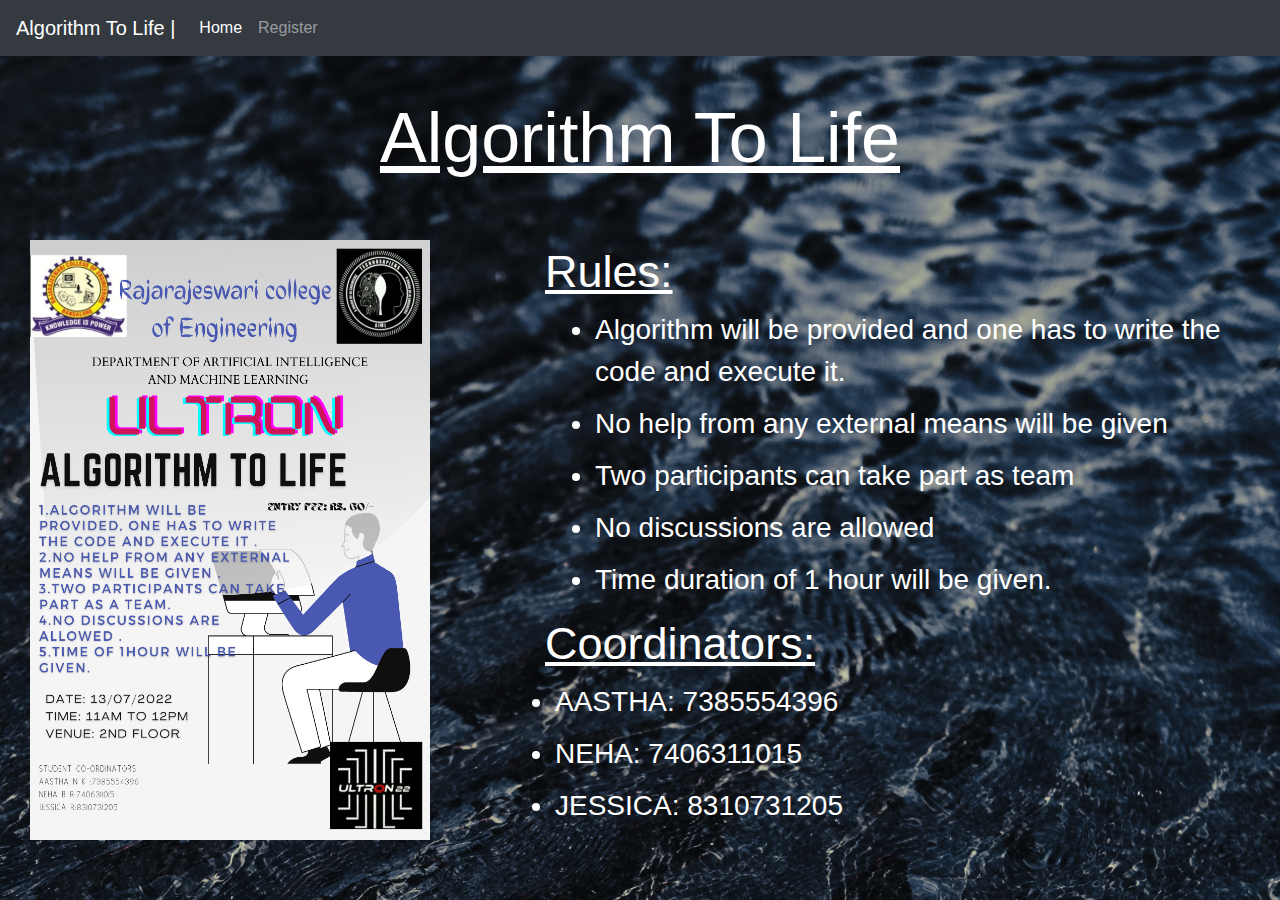
<file: algorithm.html>
<!DOCTYPE html>
<html lang="en">
<head>
    <meta charset="UTF-8">
    <meta http-equiv="X-UA-Compatible" content="IE=edge">
    <meta name="viewport" content="width=device-width, initial-scale=1.0">
    <link rel="stylesheet" href="https://cdnjs.cloudflare.com/ajax/libs/font-awesome/5.15.3/css/all.min.css"/>
    <link rel="preconnect" href="https://fonts.googleapis.com">
    <link rel="preconnect" href="https://fonts.gstatic.com" crossorigin>
    <link href="https://fonts.googleapis.com/css2?family=Dancing+Script&family=Josefin+Sans&display=swap" rel="stylesheet">
    <link rel="stylesheet" href="submain.css">
    <link rel="stylesheet" href="https://cdn.jsdelivr.net/npm/bootstrap@4.4.1/dist/css/bootstrap.min.css" integrity="sha384-Vkoo8x4CGsO3+Hhxv8T/Q5PaXtkKtu6ug5TOeNV6gBiFeWPGFN9MuhOf23Q9Ifjh" crossorigin="anonymous">
    <title>Algorithm To Life</title>
</head>
<body style="background-image: url(back1.jpg);background-repeat: no-repeat;background-size: cover;">
    <nav class="navbar navbar-expand-lg navbar-dark bg-dark">
        <a class="navbar-brand" href="#">Algorithm To Life  |</a>
        <button class="navbar-toggler" type="button" data-toggle="collapse" data-target="#navbarTogglerDemo02" aria-controls="navbarTogglerDemo02" aria-expanded="false" aria-label="Toggle navigation">
          <span class="navbar-toggler-icon"></span>
        </button>
      
        <div class="collapse navbar-collapse" id="navbarTogglerDemo02">
          <ul class="navbar-nav mr-auto mt-2 mt-lg-0">
            <li class="nav-item active">
              <a class="nav-link" href="index.html">Home<span class="sr-only">(current)</span></a>
            </li>
            <li class="nav-item">
              <a class="nav-link" href="https://docs.google.com/forms/d/e/1FAIpQLSdKzkeftHwOSlcl-1D-Sis1PppkHGjUlT877cTxeSB5lJUQvg/viewform?usp=pp_url" target="_blank">Register</a>
            </li>
          </ul>
        </div>
    </nav>
  <main>
    <h1 class="title">Algorithm To Life</h1>

      <img src="ALGORITHM TO LIFE.png" alt="event poster">
    
    <div class="data">
      <h3>Rules:</h3>
      <ul>
        <li>Algorithm will be provided and one has to write the code and execute it.</li>
        <li>No help from any external means will be given</li>
        <li>Two participants can take part as team</li>
        <li>No discussions are allowed</li>
        <li>Time duration of 1 hour will be given.</li>
      </ul>
      <div class="coordinators">
        <h3>Coordinators:</h3>
        <li>AASTHA: 7385554396</li>
        <li>NEHA: 7406311015</li>
        <li>JESSICA: 8310731205</li>
      </div>
    </div>
  </main>
    <script src="https://code.jquery.com/jquery-3.4.1.slim.min.js" integrity="sha384-J6qa4849blE2+poT4WnyKhv5vZF5SrPo0iEjwBvKU7imGFAV0wwj1yYfoRSJoZ+n" crossorigin="anonymous"></script>
    <script src="https://cdn.jsdelivr.net/npm/popper.js@1.16.0/dist/umd/popper.min.js" integrity="sha384-Q6E9RHvbIyZFJoft+2mJbHaEWldlvI9IOYy5n3zV9zzTtmI3UksdQRVvoxMfooAo" crossorigin="anonymous"></script>
    <script src="https://cdn.jsdelivr.net/npm/bootstrap@4.4.1/dist/js/bootstrap.min.js" integrity="sha384-wfSDF2E50Y2D1uUdj0O3uMBJnjuUD4Ih7YwaYd1iqfktj0Uod8GCExl3Og8ifwB6" crossorigin="anonymous"></script>
</body>
</html>
</file>
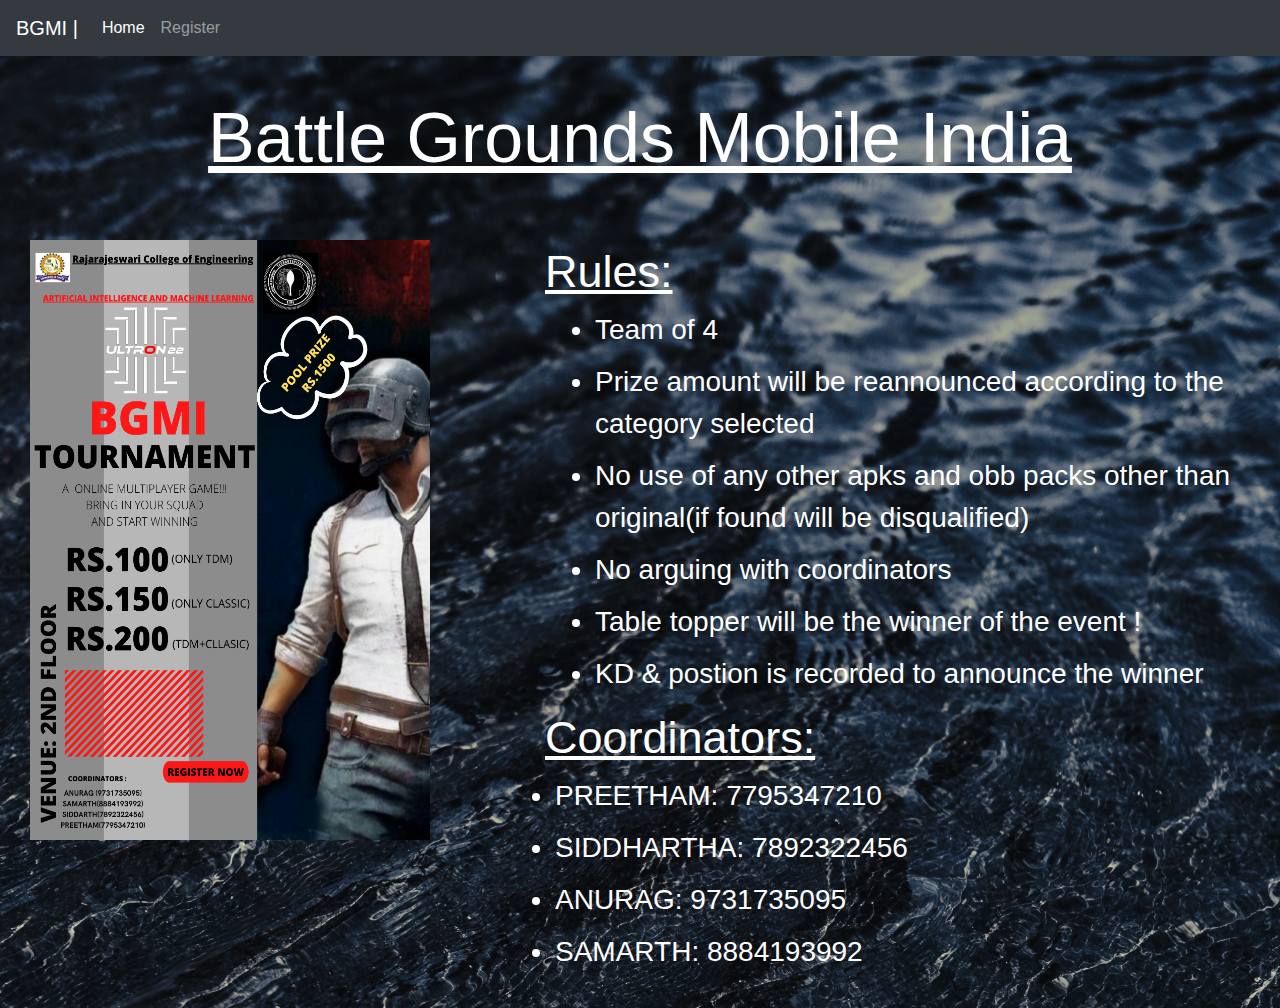
<file: bgmi.html>
<!DOCTYPE html>
<html lang="en">
<head>
    <meta charset="UTF-8">
    <meta http-equiv="X-UA-Compatible" content="IE=edge">
    <meta name="viewport" content="width=device-width, initial-scale=1.0">
    <link rel="stylesheet" href="https://cdnjs.cloudflare.com/ajax/libs/font-awesome/5.15.3/css/all.min.css"/>
    <link rel="preconnect" href="https://fonts.googleapis.com">
    <link rel="preconnect" href="https://fonts.gstatic.com" crossorigin>
    <link href="https://fonts.googleapis.com/css2?family=Dancing+Script&family=Josefin+Sans&display=swap" rel="stylesheet">
    <link rel="stylesheet" href="submain.css">
    <link rel="stylesheet" href="https://cdn.jsdelivr.net/npm/bootstrap@4.4.1/dist/css/bootstrap.min.css" integrity="sha384-Vkoo8x4CGsO3+Hhxv8T/Q5PaXtkKtu6ug5TOeNV6gBiFeWPGFN9MuhOf23Q9Ifjh" crossorigin="anonymous">
    <title>BGMI</title>
</head>
<body style="background-image: url(back1.jpg);background-repeat: no-repeat;background-size: cover;">
    <nav class="navbar navbar-expand-lg navbar-dark bg-dark">
        <a class="navbar-brand" href="#">BGMI  |</a>
        <button class="navbar-toggler" type="button" data-toggle="collapse" data-target="#navbarTogglerDemo02" aria-controls="navbarTogglerDemo02" aria-expanded="false" aria-label="Toggle navigation">
          <span class="navbar-toggler-icon"></span>
        </button>
      
        <div class="collapse navbar-collapse" id="navbarTogglerDemo02">
          <ul class="navbar-nav mr-auto mt-2 mt-lg-0">
            <li class="nav-item active">
              <a class="nav-link" href="index.html">Home<span class="sr-only">(current)</span></a>
            </li>
            <li class="nav-item">
              <a class="nav-link" href="https://docs.google.com/forms/d/e/1FAIpQLSdKzkeftHwOSlcl-1D-Sis1PppkHGjUlT877cTxeSB5lJUQvg/viewform?usp=pp_url" target="_blank">Register</a>
            </li>
          </ul>
        </div>
    </nav>
  <main>
    <h1 class="title">Battle Grounds Mobile India</h1>

      <img src="BGMI.png" alt="event poster">
    
    <div class="data">
      <h3>Rules:</h3>
      <ul>
        <li>Team of 4 </li>
        <li>Prize amount will be reannounced according to the category selected</li>
        <li>No use of any other apks and obb packs other than original(if found will be disqualified)</li>
        <li>No arguing with coordinators</li>
        <li>Table topper will be the winner of the event !</li>
        <li>KD & postion is recorded to announce the winner</li>
      </ul>
      <div class="coordinators">
        <h3>Coordinators:</h3>
        <li>PREETHAM: 7795347210</li>
        <li>SIDDHARTHA: 7892322456</li>
        <li>ANURAG: 9731735095</li>
        <li>SAMARTH: 8884193992</li>
      </div>
    </div>
  </main>
    <script src="https://code.jquery.com/jquery-3.4.1.slim.min.js" integrity="sha384-J6qa4849blE2+poT4WnyKhv5vZF5SrPo0iEjwBvKU7imGFAV0wwj1yYfoRSJoZ+n" crossorigin="anonymous"></script>
    <script src="https://cdn.jsdelivr.net/npm/popper.js@1.16.0/dist/umd/popper.min.js" integrity="sha384-Q6E9RHvbIyZFJoft+2mJbHaEWldlvI9IOYy5n3zV9zzTtmI3UksdQRVvoxMfooAo" crossorigin="anonymous"></script>
    <script src="https://cdn.jsdelivr.net/npm/bootstrap@4.4.1/dist/js/bootstrap.min.js" integrity="sha384-wfSDF2E50Y2D1uUdj0O3uMBJnjuUD4Ih7YwaYd1iqfktj0Uod8GCExl3Og8ifwB6" crossorigin="anonymous"></script>
</body>
</html>
</file>
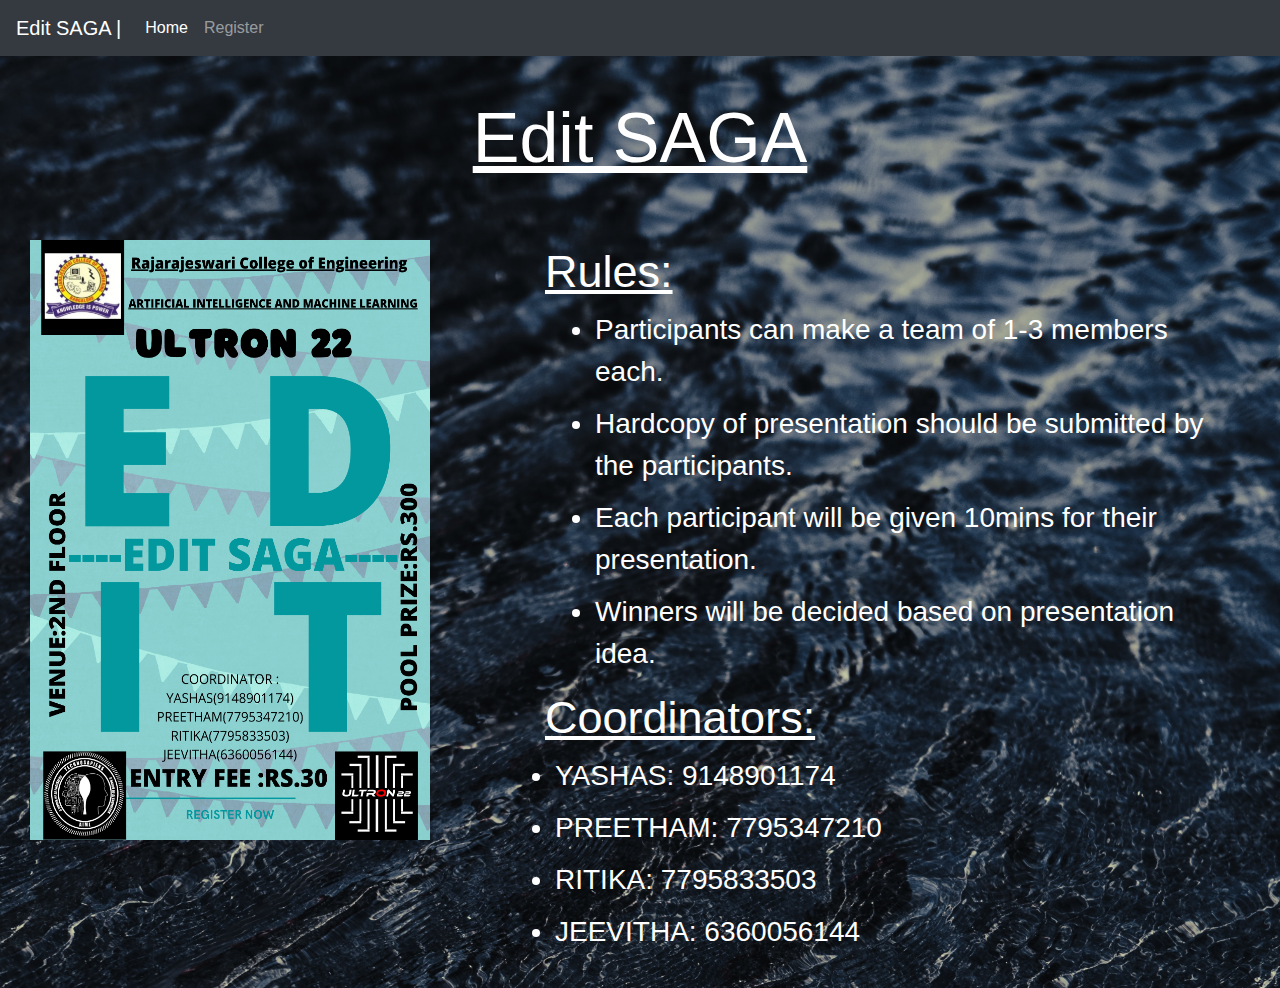
<file: editsaga.html>
<!DOCTYPE html>
<html lang="en">
<head>
    <meta charset="UTF-8">
    <meta http-equiv="X-UA-Compatible" content="IE=edge">
    <meta name="viewport" content="width=device-width, initial-scale=1.0">
    <link rel="stylesheet" href="https://cdnjs.cloudflare.com/ajax/libs/font-awesome/5.15.3/css/all.min.css"/>
    <link rel="preconnect" href="https://fonts.googleapis.com">
    <link rel="preconnect" href="https://fonts.gstatic.com" crossorigin>
    <link href="https://fonts.googleapis.com/css2?family=Dancing+Script&family=Josefin+Sans&display=swap" rel="stylesheet">
    <link rel="stylesheet" href="submain.css">
    <link rel="stylesheet" href="https://cdn.jsdelivr.net/npm/bootstrap@4.4.1/dist/css/bootstrap.min.css" integrity="sha384-Vkoo8x4CGsO3+Hhxv8T/Q5PaXtkKtu6ug5TOeNV6gBiFeWPGFN9MuhOf23Q9Ifjh" crossorigin="anonymous">
    <title>Edit SAGA</title>
</head>
<body style="background-image: url(back1.jpg);background-repeat: no-repeat;background-size: cover;">
    <nav class="navbar navbar-expand-lg navbar-dark bg-dark">
        <a class="navbar-brand" href="#">Edit SAGA  |</a>
        <button class="navbar-toggler" type="button" data-toggle="collapse" data-target="#navbarTogglerDemo02" aria-controls="navbarTogglerDemo02" aria-expanded="false" aria-label="Toggle navigation">
          <span class="navbar-toggler-icon"></span>
        </button>
      
        <div class="collapse navbar-collapse" id="navbarTogglerDemo02">
          <ul class="navbar-nav mr-auto mt-2 mt-lg-0">
            <li class="nav-item active">
              <a class="nav-link" href="index.html">Home<span class="sr-only">(current)</span></a>
            </li>
            <li class="nav-item">
              <a class="nav-link" href="https://docs.google.com/forms/d/e/1FAIpQLSdKzkeftHwOSlcl-1D-Sis1PppkHGjUlT877cTxeSB5lJUQvg/viewform?usp=pp_url" target="_blank">Register</a>
            </li>
          </ul>
        </div>
    </nav>
  <main>
    <h1 class="title">Edit SAGA</h1>

      <img src="EDIT SAGA.png" alt="event poster">
    
    <div class="data">
      <h3>Rules:</h3>
      <ul>
        <li>Participants can make a team of 1-3 members each.</li>
        <li>Hardcopy of presentation should be submitted by the participants.</li>
        <li>Each participant will be  given 10mins for their presentation.</li>
        <li>Winners will be decided based on presentation idea.</li>
      </ul>
      <div class="coordinators">
        <h3>Coordinators:</h3>
        <li>YASHAS: 9148901174</li>
        <li>PREETHAM: 7795347210</li>
        <li>RITIKA: 7795833503</li>
        <li>JEEVITHA: 6360056144</li>
      </div>
    </div>
  </main>
    <script src="https://code.jquery.com/jquery-3.4.1.slim.min.js" integrity="sha384-J6qa4849blE2+poT4WnyKhv5vZF5SrPo0iEjwBvKU7imGFAV0wwj1yYfoRSJoZ+n" crossorigin="anonymous"></script>
    <script src="https://cdn.jsdelivr.net/npm/popper.js@1.16.0/dist/umd/popper.min.js" integrity="sha384-Q6E9RHvbIyZFJoft+2mJbHaEWldlvI9IOYy5n3zV9zzTtmI3UksdQRVvoxMfooAo" crossorigin="anonymous"></script>
    <script src="https://cdn.jsdelivr.net/npm/bootstrap@4.4.1/dist/js/bootstrap.min.js" integrity="sha384-wfSDF2E50Y2D1uUdj0O3uMBJnjuUD4Ih7YwaYd1iqfktj0Uod8GCExl3Og8ifwB6" crossorigin="anonymous"></script>
</body>
</html>
</file>
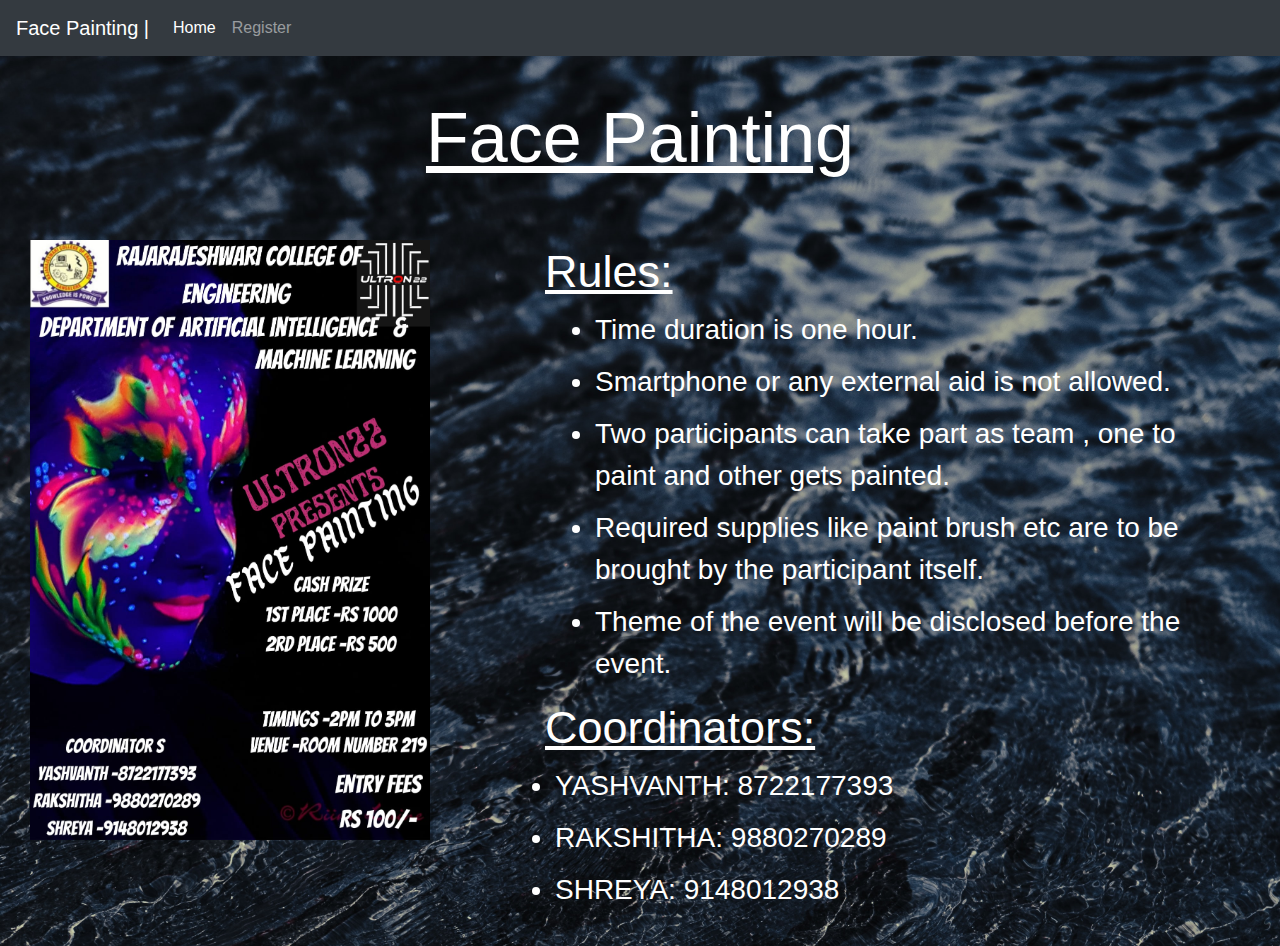
<file: facepainting.html>
<!DOCTYPE html>
<html lang="en">
<head>
    <meta charset="UTF-8">
    <meta http-equiv="X-UA-Compatible" content="IE=edge">
    <meta name="viewport" content="width=device-width, initial-scale=1.0">
    <link rel="stylesheet" href="https://cdnjs.cloudflare.com/ajax/libs/font-awesome/5.15.3/css/all.min.css"/>
    <link rel="preconnect" href="https://fonts.googleapis.com">
    <link rel="preconnect" href="https://fonts.gstatic.com" crossorigin>
    <link href="https://fonts.googleapis.com/css2?family=Dancing+Script&family=Josefin+Sans&display=swap" rel="stylesheet">
    <link rel="stylesheet" href="submain.css">
    <link rel="stylesheet" href="https://cdn.jsdelivr.net/npm/bootstrap@4.4.1/dist/css/bootstrap.min.css" integrity="sha384-Vkoo8x4CGsO3+Hhxv8T/Q5PaXtkKtu6ug5TOeNV6gBiFeWPGFN9MuhOf23Q9Ifjh" crossorigin="anonymous">
    <title>Face Painting</title>
</head>
<body style="background-image: url(back1.jpg);background-repeat: no-repeat;background-size: cover;">
    <nav class="navbar navbar-expand-lg navbar-dark bg-dark">
        <a class="navbar-brand" href="#">Face Painting  |</a>
        <button class="navbar-toggler" type="button" data-toggle="collapse" data-target="#navbarTogglerDemo02" aria-controls="navbarTogglerDemo02" aria-expanded="false" aria-label="Toggle navigation">
          <span class="navbar-toggler-icon"></span>
        </button>
      
        <div class="collapse navbar-collapse" id="navbarTogglerDemo02">
          <ul class="navbar-nav mr-auto mt-2 mt-lg-0">
            <li class="nav-item active">
              <a class="nav-link" href="index.html">Home<span class="sr-only">(current)</span></a>
            </li>
            <li class="nav-item">
              <a class="nav-link" href="https://docs.google.com/forms/d/e/1FAIpQLSdKzkeftHwOSlcl-1D-Sis1PppkHGjUlT877cTxeSB5lJUQvg/viewform?usp=pp_url" target="_blank">Register</a>
            </li>
          </ul>
        </div>
    </nav>
  <main>
    <h1 class="title">Face Painting</h1>

      <img src="FACE PAINTING.jpeg" alt="event poster">
    
    <div class="data">
      <h3>Rules:</h3>
      <ul>
        <li>Time duration is one hour.</li>
        <li>Smartphone or any external aid is not allowed.</li>
        <li>Two participants can take part as team , one to paint and other gets painted.</li>
        <li>Required supplies like paint brush etc are to be brought by the participant itself.</li>
        <li>Theme of the event will be disclosed before the event.</li>
      </ul>
      <div class="coordinators">
        <h3>Coordinators:</h3>
        <li>YASHVANTH: 8722177393</li>
        <li>RAKSHITHA: 9880270289</li>
        <li>SHREYA: 9148012938</li>
      </div>
    </div>
  </main>
    <script src="https://code.jquery.com/jquery-3.4.1.slim.min.js" integrity="sha384-J6qa4849blE2+poT4WnyKhv5vZF5SrPo0iEjwBvKU7imGFAV0wwj1yYfoRSJoZ+n" crossorigin="anonymous"></script>
    <script src="https://cdn.jsdelivr.net/npm/popper.js@1.16.0/dist/umd/popper.min.js" integrity="sha384-Q6E9RHvbIyZFJoft+2mJbHaEWldlvI9IOYy5n3zV9zzTtmI3UksdQRVvoxMfooAo" crossorigin="anonymous"></script>
    <script src="https://cdn.jsdelivr.net/npm/bootstrap@4.4.1/dist/js/bootstrap.min.js" integrity="sha384-wfSDF2E50Y2D1uUdj0O3uMBJnjuUD4Ih7YwaYd1iqfktj0Uod8GCExl3Og8ifwB6" crossorigin="anonymous"></script>
</body>
</html>
</file>
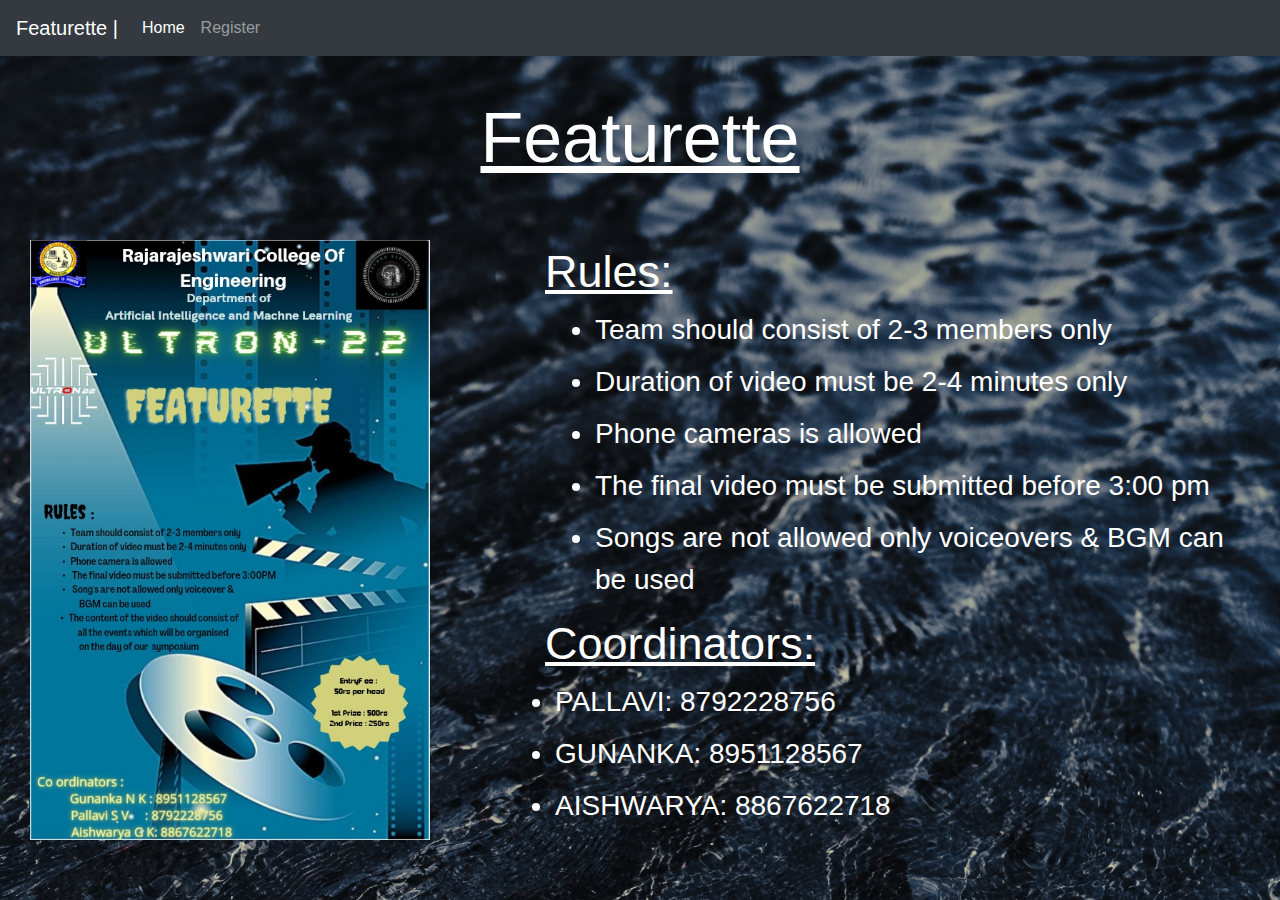
<file: featurette.html>
<!DOCTYPE html>
<html lang="en">
<head>
    <meta charset="UTF-8">
    <meta http-equiv="X-UA-Compatible" content="IE=edge">
    <meta name="viewport" content="width=device-width, initial-scale=1.0">
    <link rel="stylesheet" href="https://cdnjs.cloudflare.com/ajax/libs/font-awesome/5.15.3/css/all.min.css"/>
    <link rel="preconnect" href="https://fonts.googleapis.com">
    <link rel="preconnect" href="https://fonts.gstatic.com" crossorigin>
    <link href="https://fonts.googleapis.com/css2?family=Dancing+Script&family=Josefin+Sans&display=swap" rel="stylesheet">
    <link rel="stylesheet" href="submain.css">
    <link rel="stylesheet" href="https://cdn.jsdelivr.net/npm/bootstrap@4.4.1/dist/css/bootstrap.min.css" integrity="sha384-Vkoo8x4CGsO3+Hhxv8T/Q5PaXtkKtu6ug5TOeNV6gBiFeWPGFN9MuhOf23Q9Ifjh" crossorigin="anonymous">
    <title>Featurette</title>
</head>
<body style="background-image: url(back1.jpg);background-repeat: no-repeat;background-size: cover;">
    <nav class="navbar navbar-expand-lg navbar-dark bg-dark">
        <a class="navbar-brand" href="#">Featurette  |</a>
        <button class="navbar-toggler" type="button" data-toggle="collapse" data-target="#navbarTogglerDemo02" aria-controls="navbarTogglerDemo02" aria-expanded="false" aria-label="Toggle navigation">
          <span class="navbar-toggler-icon"></span>
        </button>
      
        <div class="collapse navbar-collapse" id="navbarTogglerDemo02">
          <ul class="navbar-nav mr-auto mt-2 mt-lg-0">
            <li class="nav-item active">
              <a class="nav-link" href="index.html">Home<span class="sr-only">(current)</span></a>
            </li>
            <li class="nav-item">
              <a class="nav-link" href="https://docs.google.com/forms/d/e/1FAIpQLSdKzkeftHwOSlcl-1D-Sis1PppkHGjUlT877cTxeSB5lJUQvg/viewform?usp=pp_url" target="_blank">Register</a>
            </li>
          </ul>
        </div>
    </nav>
  <main>
    <h1 class="title">Featurette</h1>

      <img src="featurette.jpeg" alt="event poster">
    
    <div class="data">
      <h3>Rules:</h3>
      <ul>
        <li>Team should consist of 2-3 members only</li>
        <li>Duration of video must be 2-4 minutes only</li>
        <li>Phone cameras is allowed</li>
        <li>The final video must be submitted before 3:00 pm</li>
        <li>Songs are not allowed only voiceovers & BGM can be used</li>
      </ul>
      <div class="coordinators">
        <h3>Coordinators:</h3>
        <li>PALLAVI: 8792228756</li>
        <li>GUNANKA: 8951128567</li>
        <li>AISHWARYA: 8867622718</li>
      </div>
    </div>
  </main>
    <script src="https://code.jquery.com/jquery-3.4.1.slim.min.js" integrity="sha384-J6qa4849blE2+poT4WnyKhv5vZF5SrPo0iEjwBvKU7imGFAV0wwj1yYfoRSJoZ+n" crossorigin="anonymous"></script>
    <script src="https://cdn.jsdelivr.net/npm/popper.js@1.16.0/dist/umd/popper.min.js" integrity="sha384-Q6E9RHvbIyZFJoft+2mJbHaEWldlvI9IOYy5n3zV9zzTtmI3UksdQRVvoxMfooAo" crossorigin="anonymous"></script>
    <script src="https://cdn.jsdelivr.net/npm/bootstrap@4.4.1/dist/js/bootstrap.min.js" integrity="sha384-wfSDF2E50Y2D1uUdj0O3uMBJnjuUD4Ih7YwaYd1iqfktj0Uod8GCExl3Og8ifwB6" crossorigin="anonymous"></script>
</body>
</html>
</file>
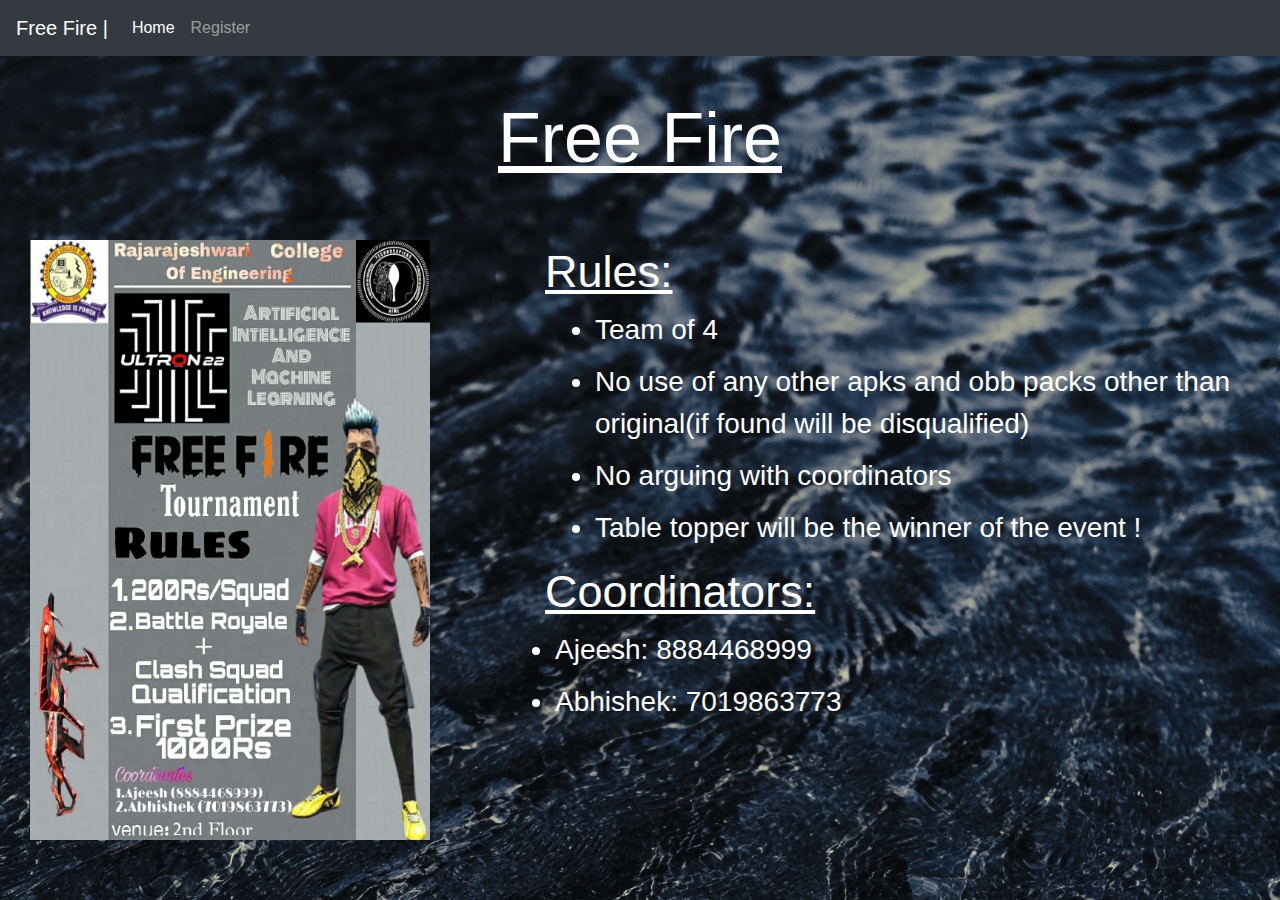
<file: freefire.html>
<!DOCTYPE html>
<html lang="en">
<head>
    <meta charset="UTF-8">
    <meta http-equiv="X-UA-Compatible" content="IE=edge">
    <meta name="viewport" content="width=device-width, initial-scale=1.0">
    <link rel="stylesheet" href="https://cdnjs.cloudflare.com/ajax/libs/font-awesome/5.15.3/css/all.min.css"/>
    <link rel="preconnect" href="https://fonts.googleapis.com">
    <link rel="preconnect" href="https://fonts.gstatic.com" crossorigin>
    <link href="https://fonts.googleapis.com/css2?family=Dancing+Script&family=Josefin+Sans&display=swap" rel="stylesheet">
    <link rel="stylesheet" href="submain.css">
    <link rel="stylesheet" href="https://cdn.jsdelivr.net/npm/bootstrap@4.4.1/dist/css/bootstrap.min.css" integrity="sha384-Vkoo8x4CGsO3+Hhxv8T/Q5PaXtkKtu6ug5TOeNV6gBiFeWPGFN9MuhOf23Q9Ifjh" crossorigin="anonymous">
    <title>Free Fire</title>
</head>
<body style="background-image: url(back1.jpg);background-repeat: no-repeat;background-size: cover;">
    <nav class="navbar navbar-expand-lg navbar-dark bg-dark">
        <a class="navbar-brand" href="#">Free Fire  |</a>
        <button class="navbar-toggler" type="button" data-toggle="collapse" data-target="#navbarTogglerDemo02" aria-controls="navbarTogglerDemo02" aria-expanded="false" aria-label="Toggle navigation">
          <span class="navbar-toggler-icon"></span>
        </button>
      
        <div class="collapse navbar-collapse" id="navbarTogglerDemo02">
          <ul class="navbar-nav mr-auto mt-2 mt-lg-0">
            <li class="nav-item active">
              <a class="nav-link" href="index.html">Home<span class="sr-only">(current)</span></a>
            </li>
            <li class="nav-item">
              <a class="nav-link" href="https://docs.google.com/forms/d/e/1FAIpQLSdKzkeftHwOSlcl-1D-Sis1PppkHGjUlT877cTxeSB5lJUQvg/viewform?usp=pp_url" target="_blank">Register</a>
            </li>
          </ul>
        </div>
    </nav>
  <main>
    <h1 class="title">Free Fire</h1>

      <img src="free fire.jpg" alt="event poster">
    
    <div class="data">
      <h3>Rules:</h3>
      <ul>
        <li>Team of 4 </li>
        <li>No use of any other apks and obb packs other than original(if found will be disqualified)</li>
        <li>No arguing with coordinators</li>
        <li>Table topper will be the winner of the event !</li>
      </ul>
      <div class="coordinators">
        <h3>Coordinators:</h3>
        <li>Ajeesh: 8884468999</li>
        <li>Abhishek: 7019863773</li>
      </div>
    </div>
  </main>
    <script src="https://code.jquery.com/jquery-3.4.1.slim.min.js" integrity="sha384-J6qa4849blE2+poT4WnyKhv5vZF5SrPo0iEjwBvKU7imGFAV0wwj1yYfoRSJoZ+n" crossorigin="anonymous"></script>
    <script src="https://cdn.jsdelivr.net/npm/popper.js@1.16.0/dist/umd/popper.min.js" integrity="sha384-Q6E9RHvbIyZFJoft+2mJbHaEWldlvI9IOYy5n3zV9zzTtmI3UksdQRVvoxMfooAo" crossorigin="anonymous"></script>
    <script src="https://cdn.jsdelivr.net/npm/bootstrap@4.4.1/dist/js/bootstrap.min.js" integrity="sha384-wfSDF2E50Y2D1uUdj0O3uMBJnjuUD4Ih7YwaYd1iqfktj0Uod8GCExl3Og8ifwB6" crossorigin="anonymous"></script>
</body>
</html>
</file>
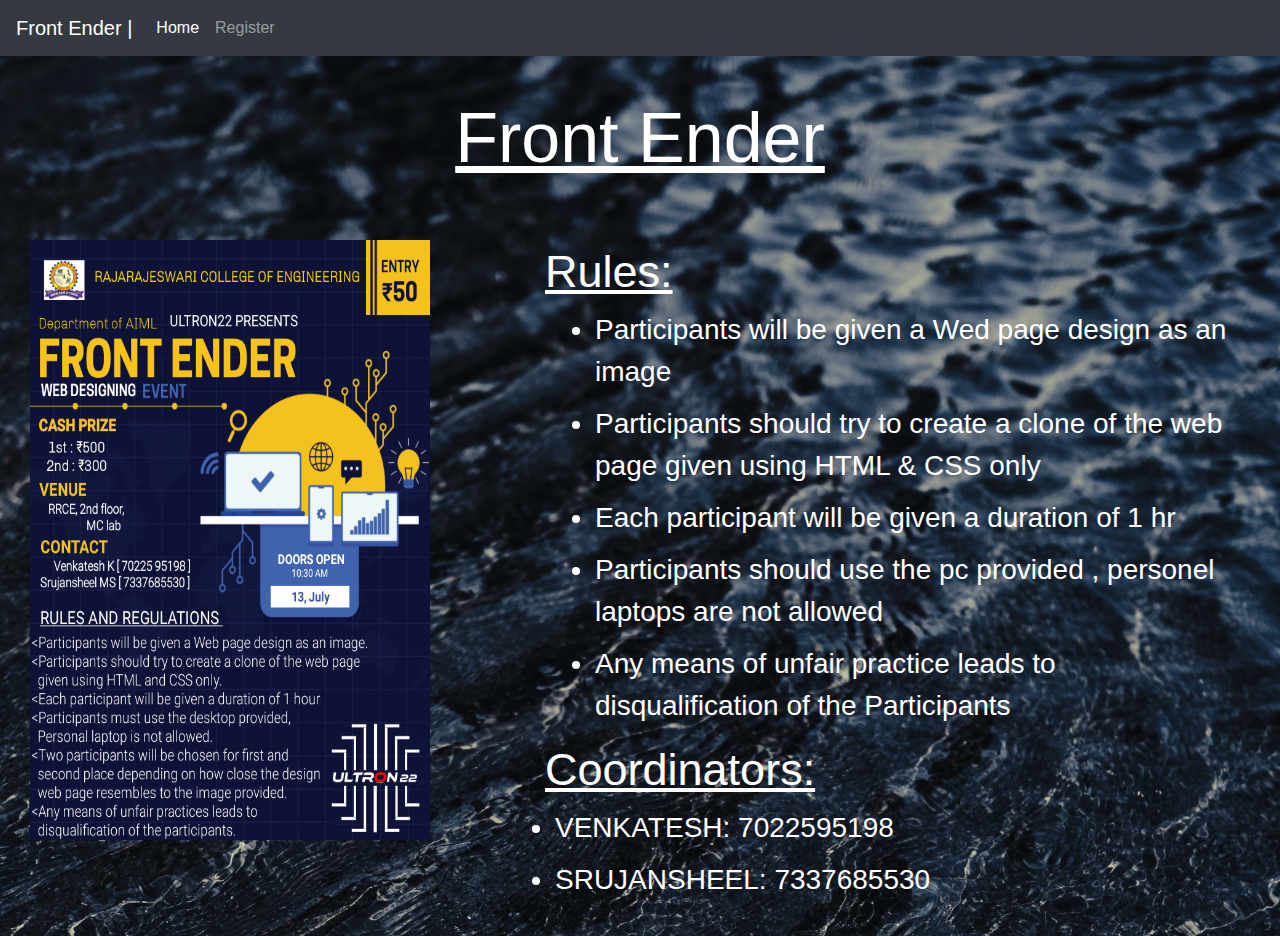
<file: frontender.html>
<!DOCTYPE html>
<html lang="en">
<head>
    <meta charset="UTF-8">
    <meta http-equiv="X-UA-Compatible" content="IE=edge">
    <meta name="viewport" content="width=device-width, initial-scale=1.0">
    <link rel="stylesheet" href="https://cdnjs.cloudflare.com/ajax/libs/font-awesome/5.15.3/css/all.min.css"/>
    <link rel="preconnect" href="https://fonts.googleapis.com">
    <link rel="preconnect" href="https://fonts.gstatic.com" crossorigin>
    <link href="https://fonts.googleapis.com/css2?family=Dancing+Script&family=Josefin+Sans&display=swap" rel="stylesheet">
    <link rel="stylesheet" href="submain.css">
    <link rel="stylesheet" href="https://cdn.jsdelivr.net/npm/bootstrap@4.4.1/dist/css/bootstrap.min.css" integrity="sha384-Vkoo8x4CGsO3+Hhxv8T/Q5PaXtkKtu6ug5TOeNV6gBiFeWPGFN9MuhOf23Q9Ifjh" crossorigin="anonymous">
    <title>Front Ender</title>
</head>
<body style="background-image: url(back1.jpg);background-repeat: no-repeat;background-size: cover;">
    <nav class="navbar navbar-expand-lg navbar-dark bg-dark">
        <a class="navbar-brand" href="#">Front Ender  |</a>
        <button class="navbar-toggler" type="button" data-toggle="collapse" data-target="#navbarTogglerDemo02" aria-controls="navbarTogglerDemo02" aria-expanded="false" aria-label="Toggle navigation">
          <span class="navbar-toggler-icon"></span>
        </button>
      
        <div class="collapse navbar-collapse" id="navbarTogglerDemo02">
          <ul class="navbar-nav mr-auto mt-2 mt-lg-0">
            <li class="nav-item active">
              <a class="nav-link" href="index.html">Home<span class="sr-only">(current)</span></a>
            </li>
            <li class="nav-item">
              <a class="nav-link" href="https://docs.google.com/forms/d/e/1FAIpQLSdKzkeftHwOSlcl-1D-Sis1PppkHGjUlT877cTxeSB5lJUQvg/viewform?usp=pp_url" target="_blank">Register</a>
            </li>
          </ul>
        </div>
    </nav>
  <main>
    <h1 class="title">Front Ender</h1>

      <img src="web dev.png" alt="event poster">
    
    <div class="data">
      <h3>Rules:</h3>
      <ul>
        <li>Participants will be given a Wed page design as an image</li>
        <li>Participants should try to create a clone of the web page given using HTML & CSS only</li>
        <li>Each participant will be given a duration of 1 hr</li>
        <li>Participants should use the pc provided , personel laptops are not allowed</li>
        <li>Any means of unfair practice leads to disqualification of the Participants</li>
      </ul>
      <div class="coordinators">
        <h3>Coordinators:</h3>
        <li>VENKATESH: 7022595198</li>
        <li>SRUJANSHEEL: 7337685530</li>
      </div>
    </div>
  </main>
    <script src="https://code.jquery.com/jquery-3.4.1.slim.min.js" integrity="sha384-J6qa4849blE2+poT4WnyKhv5vZF5SrPo0iEjwBvKU7imGFAV0wwj1yYfoRSJoZ+n" crossorigin="anonymous"></script>
    <script src="https://cdn.jsdelivr.net/npm/popper.js@1.16.0/dist/umd/popper.min.js" integrity="sha384-Q6E9RHvbIyZFJoft+2mJbHaEWldlvI9IOYy5n3zV9zzTtmI3UksdQRVvoxMfooAo" crossorigin="anonymous"></script>
    <script src="https://cdn.jsdelivr.net/npm/bootstrap@4.4.1/dist/js/bootstrap.min.js" integrity="sha384-wfSDF2E50Y2D1uUdj0O3uMBJnjuUD4Ih7YwaYd1iqfktj0Uod8GCExl3Og8ifwB6" crossorigin="anonymous"></script>
</body>
</html>
</file>
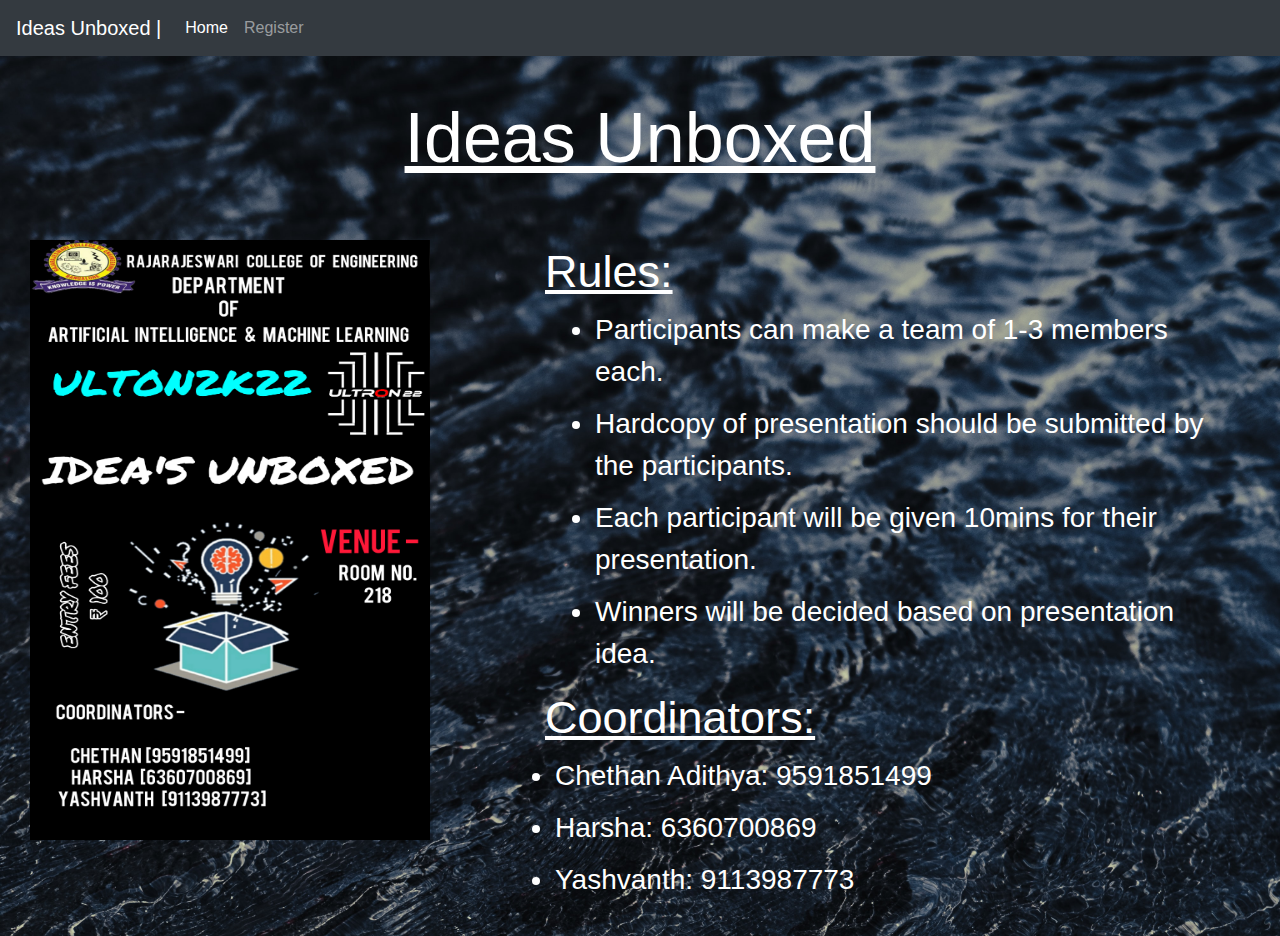
<file: idea_unboxed.html>
<!DOCTYPE html>
<html lang="en">
<head>
    <meta charset="UTF-8">
    <meta http-equiv="X-UA-Compatible" content="IE=edge">
    <meta name="viewport" content="width=device-width, initial-scale=1.0">
    <link rel="stylesheet" href="https://cdnjs.cloudflare.com/ajax/libs/font-awesome/5.15.3/css/all.min.css"/>
    <link rel="preconnect" href="https://fonts.googleapis.com">
    <link rel="preconnect" href="https://fonts.gstatic.com" crossorigin>
    <link href="https://fonts.googleapis.com/css2?family=Dancing+Script&family=Josefin+Sans&display=swap" rel="stylesheet">
    <link rel="stylesheet" href="submain.css">
    <link rel="stylesheet" href="https://cdn.jsdelivr.net/npm/bootstrap@4.4.1/dist/css/bootstrap.min.css" integrity="sha384-Vkoo8x4CGsO3+Hhxv8T/Q5PaXtkKtu6ug5TOeNV6gBiFeWPGFN9MuhOf23Q9Ifjh" crossorigin="anonymous">
    <title>Ideas Unboxed</title>
</head>
<body style="background-image: url(back1.jpg);background-repeat: no-repeat;background-size: cover;">
    <nav class="navbar navbar-expand-lg navbar-dark bg-dark">
        <a class="navbar-brand" href="#">Ideas Unboxed  |</a>
        <button class="navbar-toggler" type="button" data-toggle="collapse" data-target="#navbarTogglerDemo02" aria-controls="navbarTogglerDemo02" aria-expanded="false" aria-label="Toggle navigation">
          <span class="navbar-toggler-icon"></span>
        </button>
      
        <div class="collapse navbar-collapse" id="navbarTogglerDemo02">
          <ul class="navbar-nav mr-auto mt-2 mt-lg-0">
            <li class="nav-item active">
              <a class="nav-link" href="index.html">Home<span class="sr-only">(current)</span></a>
            </li>
            <li class="nav-item">
              <a class="nav-link" href="https://docs.google.com/forms/d/e/1FAIpQLSdKzkeftHwOSlcl-1D-Sis1PppkHGjUlT877cTxeSB5lJUQvg/viewform?usp=pp_url" target="_blank">Register</a>
            </li>
          </ul>
        </div>
    </nav>
  <main>
    <h1 class="title">Ideas Unboxed</h1>

      <img src="ideas_unboxed.jpg" alt="event poster">
    
    <div class="data">
      <h3>Rules:</h3>
      <ul>
        <li>Participants can make a team of 1-3 members each.</li>
        <li>Hardcopy of presentation should be submitted by the participants.</li>
        <li>Each participant will be  given 10mins for their presentation.</li>
        <li>Winners will be decided based on presentation idea.</li>
      </ul>
      <div class="coordinators">
        <h3>Coordinators:</h3>
        <li>Chethan Adithya: 9591851499</li>
        <li>Harsha: 6360700869</li>
        <li>Yashvanth: 9113987773</li>
      </div>
    </div>
  </main>
    <script src="https://code.jquery.com/jquery-3.4.1.slim.min.js" integrity="sha384-J6qa4849blE2+poT4WnyKhv5vZF5SrPo0iEjwBvKU7imGFAV0wwj1yYfoRSJoZ+n" crossorigin="anonymous"></script>
    <script src="https://cdn.jsdelivr.net/npm/popper.js@1.16.0/dist/umd/popper.min.js" integrity="sha384-Q6E9RHvbIyZFJoft+2mJbHaEWldlvI9IOYy5n3zV9zzTtmI3UksdQRVvoxMfooAo" crossorigin="anonymous"></script>
    <script src="https://cdn.jsdelivr.net/npm/bootstrap@4.4.1/dist/js/bootstrap.min.js" integrity="sha384-wfSDF2E50Y2D1uUdj0O3uMBJnjuUD4Ih7YwaYd1iqfktj0Uod8GCExl3Og8ifwB6" crossorigin="anonymous"></script>
</body>
</html>
</file>
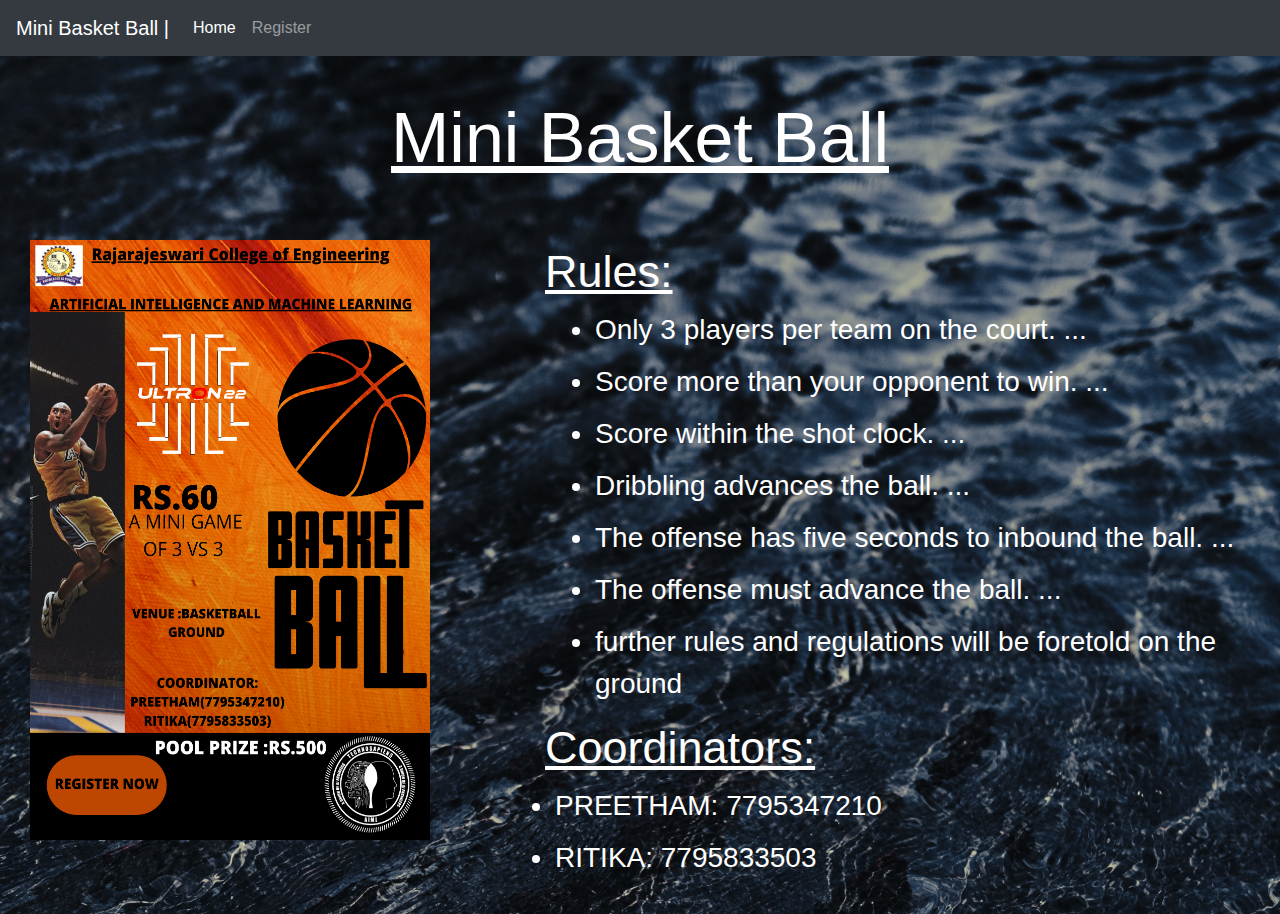
<file: minibasketball.html>
<!DOCTYPE html>
<html lang="en">
<head>
    <meta charset="UTF-8">
    <meta http-equiv="X-UA-Compatible" content="IE=edge">
    <meta name="viewport" content="width=device-width, initial-scale=1.0">
    <link rel="stylesheet" href="https://cdnjs.cloudflare.com/ajax/libs/font-awesome/5.15.3/css/all.min.css"/>
    <link rel="preconnect" href="https://fonts.googleapis.com">
    <link rel="preconnect" href="https://fonts.gstatic.com" crossorigin>
    <link href="https://fonts.googleapis.com/css2?family=Dancing+Script&family=Josefin+Sans&display=swap" rel="stylesheet">
    <link rel="stylesheet" href="submain.css">
    <link rel="stylesheet" href="https://cdn.jsdelivr.net/npm/bootstrap@4.4.1/dist/css/bootstrap.min.css" integrity="sha384-Vkoo8x4CGsO3+Hhxv8T/Q5PaXtkKtu6ug5TOeNV6gBiFeWPGFN9MuhOf23Q9Ifjh" crossorigin="anonymous">
    <title>Mini Basket Ball</title>
</head>
<body style="background-image: url(back1.jpg);background-repeat: no-repeat;background-size: cover;">
    <nav class="navbar navbar-expand-lg navbar-dark bg-dark">
        <a class="navbar-brand" href="#">Mini Basket Ball  |</a>
        <button class="navbar-toggler" type="button" data-toggle="collapse" data-target="#navbarTogglerDemo02" aria-controls="navbarTogglerDemo02" aria-expanded="false" aria-label="Toggle navigation">
          <span class="navbar-toggler-icon"></span>
        </button>
      
        <div class="collapse navbar-collapse" id="navbarTogglerDemo02">
          <ul class="navbar-nav mr-auto mt-2 mt-lg-0">
            <li class="nav-item active">
              <a class="nav-link" href="index.html">Home<span class="sr-only">(current)</span></a>
            </li>
            <li class="nav-item">
              <a class="nav-link" href="https://docs.google.com/forms/d/e/1FAIpQLSdKzkeftHwOSlcl-1D-Sis1PppkHGjUlT877cTxeSB5lJUQvg/viewform?usp=pp_url" target="_blank">Register</a>
            </li>
          </ul>
        </div>
    </nav>
  <main>
    <h1 class="title">Mini Basket Ball</h1>

      <img src="MINI BB.png" alt="event poster">
    
    <div class="data">
      <h3>Rules:</h3>
      <ul>
        <li>Only 3 players per team on the court. ...</li>
        <li>Score more than your opponent to win. ...</li>
        <li>Score within the shot clock. ...</li>
        <li>Dribbling advances the ball. ...</li>
        <li>The offense has five seconds to inbound the ball. ...</li>
        <li>The offense must advance the ball. ...</li>
        <li>further rules and regulations will be foretold on the ground</li>
      </ul>
      <div class="coordinators">
        <h3>Coordinators:</h3>
        <li>PREETHAM: 7795347210</li>
        <li>RITIKA: 7795833503</li>
      </div>
    </div>
  </main>
    <script src="https://code.jquery.com/jquery-3.4.1.slim.min.js" integrity="sha384-J6qa4849blE2+poT4WnyKhv5vZF5SrPo0iEjwBvKU7imGFAV0wwj1yYfoRSJoZ+n" crossorigin="anonymous"></script>
    <script src="https://cdn.jsdelivr.net/npm/popper.js@1.16.0/dist/umd/popper.min.js" integrity="sha384-Q6E9RHvbIyZFJoft+2mJbHaEWldlvI9IOYy5n3zV9zzTtmI3UksdQRVvoxMfooAo" crossorigin="anonymous"></script>
    <script src="https://cdn.jsdelivr.net/npm/bootstrap@4.4.1/dist/js/bootstrap.min.js" integrity="sha384-wfSDF2E50Y2D1uUdj0O3uMBJnjuUD4Ih7YwaYd1iqfktj0Uod8GCExl3Og8ifwB6" crossorigin="anonymous"></script>
</body>
</html>
</file>
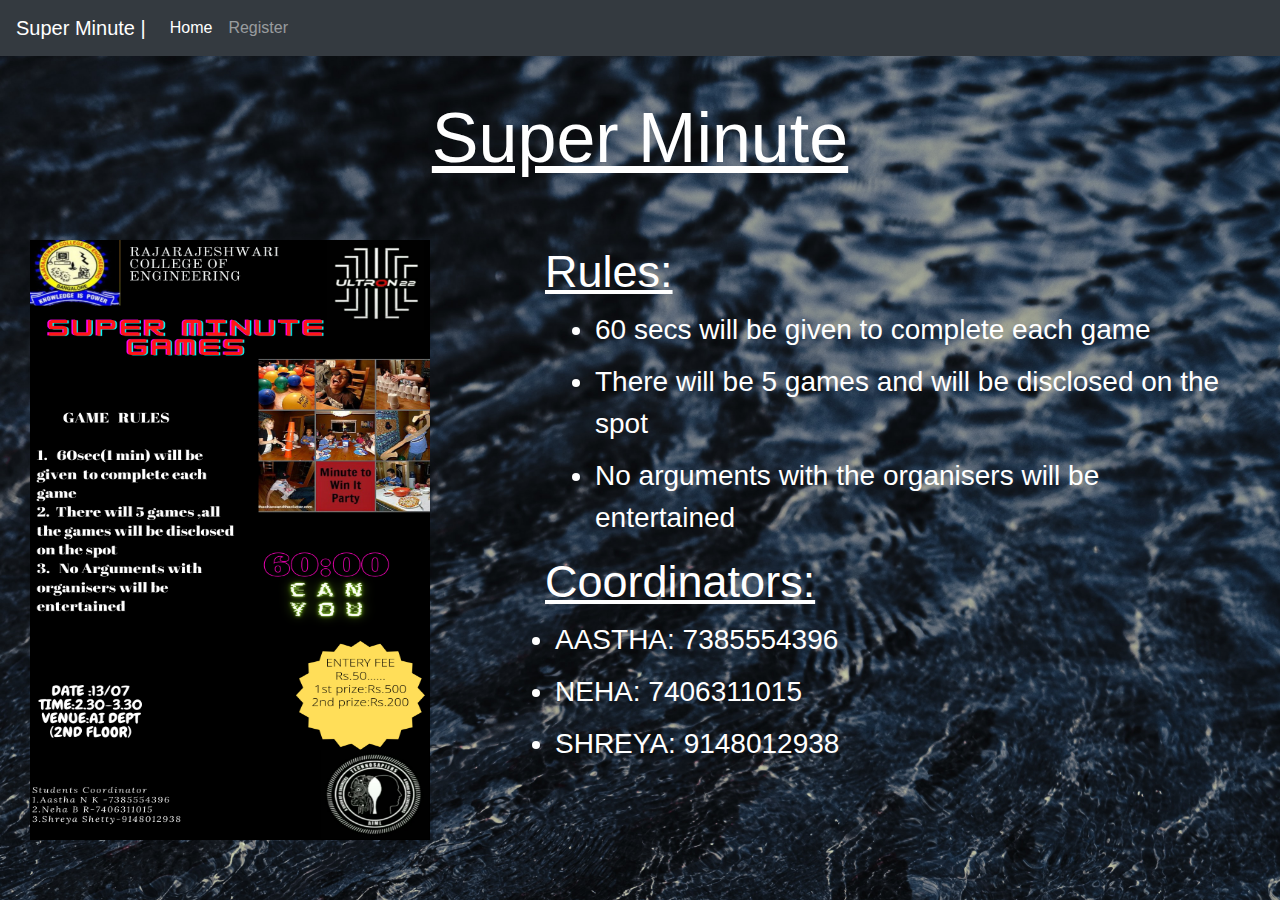
<file: superminute.html>
<!DOCTYPE html>
<html lang="en">
<head>
    <meta charset="UTF-8">
    <meta http-equiv="X-UA-Compatible" content="IE=edge">
    <meta name="viewport" content="width=device-width, initial-scale=1.0">
    <link rel="stylesheet" href="https://cdnjs.cloudflare.com/ajax/libs/font-awesome/5.15.3/css/all.min.css"/>
    <link rel="preconnect" href="https://fonts.googleapis.com">
    <link rel="preconnect" href="https://fonts.gstatic.com" crossorigin>
    <link href="https://fonts.googleapis.com/css2?family=Dancing+Script&family=Josefin+Sans&display=swap" rel="stylesheet">
    <link rel="stylesheet" href="submain.css">
    <link rel="stylesheet" href="https://cdn.jsdelivr.net/npm/bootstrap@4.4.1/dist/css/bootstrap.min.css" integrity="sha384-Vkoo8x4CGsO3+Hhxv8T/Q5PaXtkKtu6ug5TOeNV6gBiFeWPGFN9MuhOf23Q9Ifjh" crossorigin="anonymous">
    <title>Super Minute</title>
</head>
<body style="background-image: url(back1.jpg);background-repeat: no-repeat;background-size: cover;">
    <nav class="navbar navbar-expand-lg navbar-dark bg-dark">
        <a class="navbar-brand" href="#">Super Minute  |</a>
        <button class="navbar-toggler" type="button" data-toggle="collapse" data-target="#navbarTogglerDemo02" aria-controls="navbarTogglerDemo02" aria-expanded="false" aria-label="Toggle navigation">
          <span class="navbar-toggler-icon"></span>
        </button>
      
        <div class="collapse navbar-collapse" id="navbarTogglerDemo02">
          <ul class="navbar-nav mr-auto mt-2 mt-lg-0">
            <li class="nav-item active">
              <a class="nav-link" href="index.html">Home<span class="sr-only">(current)</span></a>
            </li>
            <li class="nav-item">
              <a class="nav-link" href="https://docs.google.com/forms/d/e/1FAIpQLSdKzkeftHwOSlcl-1D-Sis1PppkHGjUlT877cTxeSB5lJUQvg/viewform?usp=pp_url" target="_blank">Register</a>
            </li>
          </ul>
        </div>
    </nav>
  <main>
    <h1 class="title">Super Minute</h1>

      <img src="SUPER MINUTE.png" alt="event poster">
    
    <div class="data">
      <h3>Rules:</h3>
      <ul>
        <li>60 secs will be given to complete each game</li>
        <li>There will be 5 games and will be disclosed on the spot</li>
        <li>No arguments with the organisers will be entertained</li>
      </ul>
      <div class="coordinators">
        <h3>Coordinators:</h3>
        <li>AASTHA: 7385554396</li>
        <li>NEHA: 7406311015</li>
        <li>SHREYA: 9148012938</li>
      </div>
    </div>
  </main>
    <script src="https://code.jquery.com/jquery-3.4.1.slim.min.js" integrity="sha384-J6qa4849blE2+poT4WnyKhv5vZF5SrPo0iEjwBvKU7imGFAV0wwj1yYfoRSJoZ+n" crossorigin="anonymous"></script>
    <script src="https://cdn.jsdelivr.net/npm/popper.js@1.16.0/dist/umd/popper.min.js" integrity="sha384-Q6E9RHvbIyZFJoft+2mJbHaEWldlvI9IOYy5n3zV9zzTtmI3UksdQRVvoxMfooAo" crossorigin="anonymous"></script>
    <script src="https://cdn.jsdelivr.net/npm/bootstrap@4.4.1/dist/js/bootstrap.min.js" integrity="sha384-wfSDF2E50Y2D1uUdj0O3uMBJnjuUD4Ih7YwaYd1iqfktj0Uod8GCExl3Og8ifwB6" crossorigin="anonymous"></script>
</body>
</html>
</file>
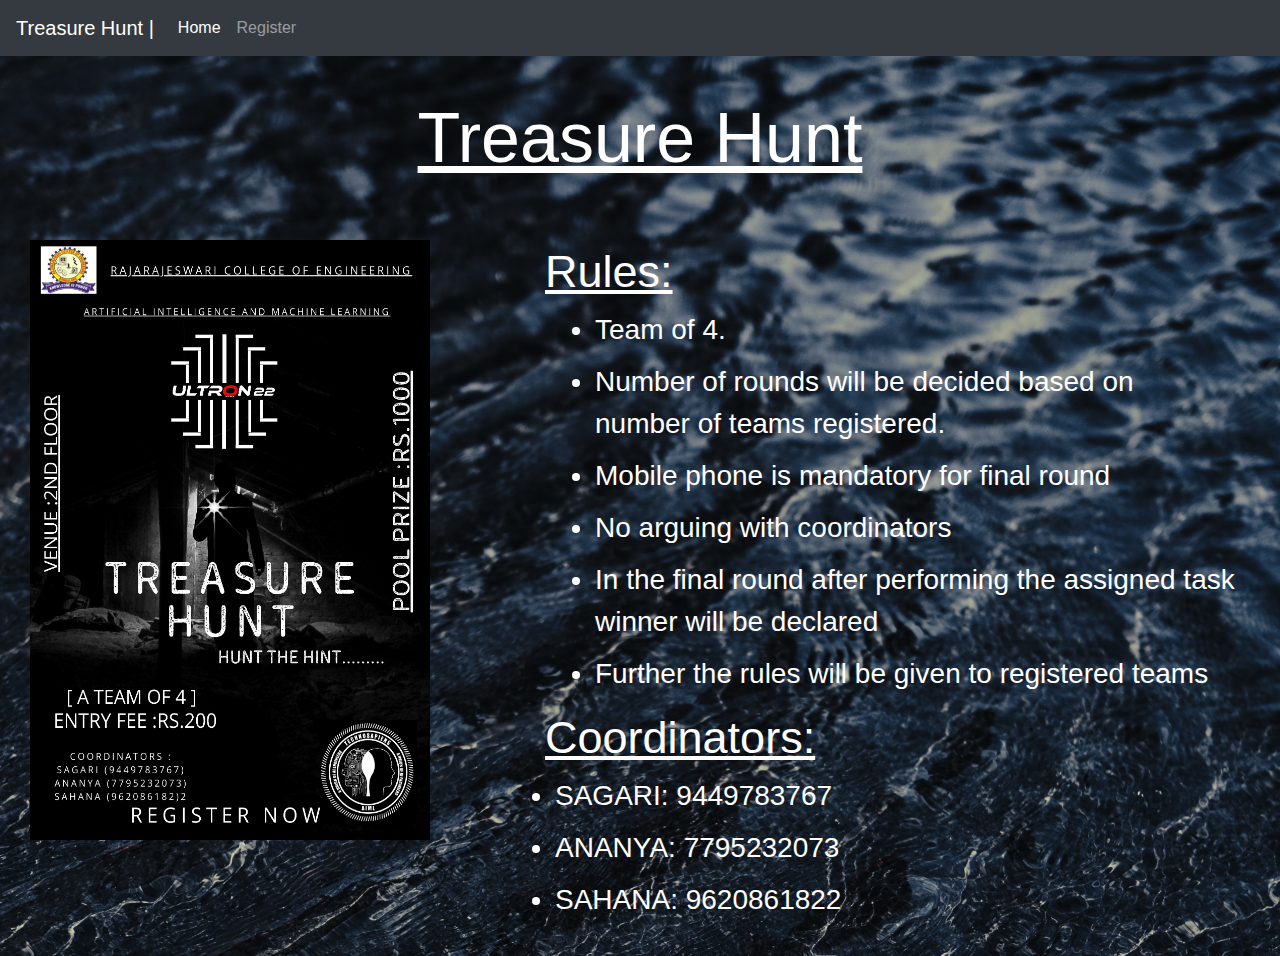
<file: treasurehunt.html>
<!DOCTYPE html>
<html lang="en">
<head>
    <meta charset="UTF-8">
    <meta http-equiv="X-UA-Compatible" content="IE=edge">
    <meta name="viewport" content="width=device-width, initial-scale=1.0">
    <link rel="stylesheet" href="https://cdnjs.cloudflare.com/ajax/libs/font-awesome/5.15.3/css/all.min.css"/>
    <link rel="preconnect" href="https://fonts.googleapis.com">
    <link rel="preconnect" href="https://fonts.gstatic.com" crossorigin>
    <link href="https://fonts.googleapis.com/css2?family=Dancing+Script&family=Josefin+Sans&display=swap" rel="stylesheet">
    <link rel="stylesheet" href="submain.css">
    <link rel="stylesheet" href="https://cdn.jsdelivr.net/npm/bootstrap@4.4.1/dist/css/bootstrap.min.css" integrity="sha384-Vkoo8x4CGsO3+Hhxv8T/Q5PaXtkKtu6ug5TOeNV6gBiFeWPGFN9MuhOf23Q9Ifjh" crossorigin="anonymous">
    <title>Treasure Hunt</title>
</head>
<body style="background-image: url(back1.jpg);background-repeat: no-repeat;background-size: cover;">
    <nav class="navbar navbar-expand-lg navbar-dark bg-dark">
        <a class="navbar-brand" href="#">Treasure Hunt  |</a>
        <button class="navbar-toggler" type="button" data-toggle="collapse" data-target="#navbarTogglerDemo02" aria-controls="navbarTogglerDemo02" aria-expanded="false" aria-label="Toggle navigation">
          <span class="navbar-toggler-icon"></span>
        </button>
      
        <div class="collapse navbar-collapse" id="navbarTogglerDemo02">
          <ul class="navbar-nav mr-auto mt-2 mt-lg-0">
            <li class="nav-item active">
              <a class="nav-link" href="index.html">Home<span class="sr-only">(current)</span></a>
            </li>
            <li class="nav-item">
              <a class="nav-link" href="https://docs.google.com/forms/d/e/1FAIpQLSdKzkeftHwOSlcl-1D-Sis1PppkHGjUlT877cTxeSB5lJUQvg/viewform?usp=pp_url" target="_blank">Register</a>
            </li>
          </ul>
        </div>
    </nav>
  <main>
    <h1 class="title">Treasure Hunt</h1>

      <img src="HUNT HINT.png" alt="event poster">
    
    <div class="data">
      <h3>Rules:</h3>
      <ul>
        <li>Team of 4. </li>
        <li>Number of rounds will be decided based on number of teams registered.</li>
        <li>Mobile phone is mandatory for final round</li>
        <li>No arguing with coordinators</li>
        <li>In the final round after performing the assigned task winner will be declared</li>
        <li>Further the rules will be given to registered teams</li>
      </ul>
      <div class="coordinators">
        <h3>Coordinators:</h3>
        <li>SAGARI: 9449783767</li>
        <li>ANANYA: 7795232073</li>
        <li>SAHANA: 9620861822</li>
      </div>
    </div>
  </main>
    <script src="https://code.jquery.com/jquery-3.4.1.slim.min.js" integrity="sha384-J6qa4849blE2+poT4WnyKhv5vZF5SrPo0iEjwBvKU7imGFAV0wwj1yYfoRSJoZ+n" crossorigin="anonymous"></script>
    <script src="https://cdn.jsdelivr.net/npm/popper.js@1.16.0/dist/umd/popper.min.js" integrity="sha384-Q6E9RHvbIyZFJoft+2mJbHaEWldlvI9IOYy5n3zV9zzTtmI3UksdQRVvoxMfooAo" crossorigin="anonymous"></script>
    <script src="https://cdn.jsdelivr.net/npm/bootstrap@4.4.1/dist/js/bootstrap.min.js" integrity="sha384-wfSDF2E50Y2D1uUdj0O3uMBJnjuUD4Ih7YwaYd1iqfktj0Uod8GCExl3Og8ifwB6" crossorigin="anonymous"></script>
</body>
</html>
</file>
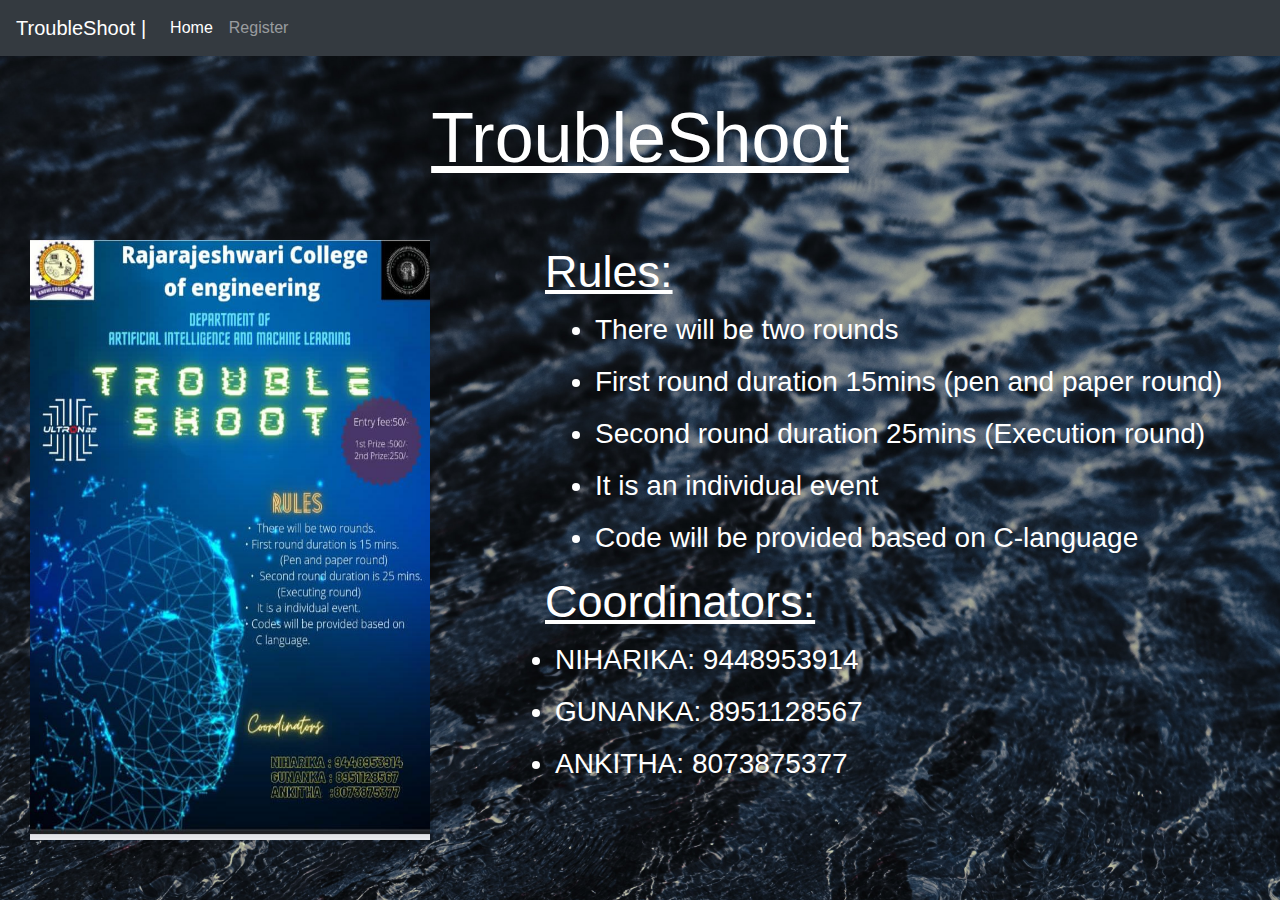
<file: troubleshoot.html>
<!DOCTYPE html>
<html lang="en">
<head>
    <meta charset="UTF-8">
    <meta http-equiv="X-UA-Compatible" content="IE=edge">
    <meta name="viewport" content="width=device-width, initial-scale=1.0">
    <link rel="stylesheet" href="https://cdnjs.cloudflare.com/ajax/libs/font-awesome/5.15.3/css/all.min.css"/>
    <link rel="preconnect" href="https://fonts.googleapis.com">
    <link rel="preconnect" href="https://fonts.gstatic.com" crossorigin>
    <link href="https://fonts.googleapis.com/css2?family=Dancing+Script&family=Josefin+Sans&display=swap" rel="stylesheet">
    <link rel="stylesheet" href="submain.css">
    <link rel="stylesheet" href="https://cdn.jsdelivr.net/npm/bootstrap@4.4.1/dist/css/bootstrap.min.css" integrity="sha384-Vkoo8x4CGsO3+Hhxv8T/Q5PaXtkKtu6ug5TOeNV6gBiFeWPGFN9MuhOf23Q9Ifjh" crossorigin="anonymous">
    <title>TroubleShoot</title>
</head>
<body style="background-image: url(back1.jpg);background-repeat: no-repeat;background-size: cover;">
    <nav class="navbar navbar-expand-lg navbar-dark bg-dark">
        <a class="navbar-brand" href="#">TroubleShoot  |</a>
        <button class="navbar-toggler" type="button" data-toggle="collapse" data-target="#navbarTogglerDemo02" aria-controls="navbarTogglerDemo02" aria-expanded="false" aria-label="Toggle navigation">
          <span class="navbar-toggler-icon"></span>
        </button>
      
        <div class="collapse navbar-collapse" id="navbarTogglerDemo02">
          <ul class="navbar-nav mr-auto mt-2 mt-lg-0">
            <li class="nav-item active">
              <a class="nav-link" href="index.html">Home<span class="sr-only">(current)</span></a>
            </li>
            <li class="nav-item">
              <a class="nav-link" href="https://docs.google.com/forms/d/e/1FAIpQLSdKzkeftHwOSlcl-1D-Sis1PppkHGjUlT877cTxeSB5lJUQvg/viewform?usp=pp_url" target="_blank">Register</a>
            </li>
          </ul>
        </div>
    </nav>
  <main>
    <h1 class="title">TroubleShoot</h1>

      <img src="TROUBLE SHOOT.jpeg" alt="event poster">
    
    <div class="data">
      <h3>Rules:</h3>
      <ul>
        <li>There will be two rounds</li>
        <li>First round duration 15mins (pen and paper round)</li>
        <li>Second round duration 25mins (Execution round)</li>
        <li>It is an individual event</li>
        <li>Code will be provided based on C-language</li>
      </ul>
      <div class="coordinators">
        <h3>Coordinators:</h3>
        <li>NIHARIKA: 9448953914</li>
        <li>GUNANKA: 8951128567</li>
        <li>ANKITHA: 8073875377</li>
      </div>
    </div>
  </main>
    <script src="https://code.jquery.com/jquery-3.4.1.slim.min.js" integrity="sha384-J6qa4849blE2+poT4WnyKhv5vZF5SrPo0iEjwBvKU7imGFAV0wwj1yYfoRSJoZ+n" crossorigin="anonymous"></script>
    <script src="https://cdn.jsdelivr.net/npm/popper.js@1.16.0/dist/umd/popper.min.js" integrity="sha384-Q6E9RHvbIyZFJoft+2mJbHaEWldlvI9IOYy5n3zV9zzTtmI3UksdQRVvoxMfooAo" crossorigin="anonymous"></script>
    <script src="https://cdn.jsdelivr.net/npm/bootstrap@4.4.1/dist/js/bootstrap.min.js" integrity="sha384-wfSDF2E50Y2D1uUdj0O3uMBJnjuUD4Ih7YwaYd1iqfktj0Uod8GCExl3Og8ifwB6" crossorigin="anonymous"></script>
</body>
</html>
</file>
<file: submain.css>
*{
    box-sizing: border-box;
    color: white;
    font-family: 'Trebuchet MS', 'Lucida Sans Unicode', 'Lucida Grande', 'Lucida Sans', Arial, sans-serif;
}

.title{
    color: white;
    margin:40px auto;
    font-size: 70px;
    text-align: center;
    text-decoration: underline;
}

img{
    margin: 20px 30px;
    height: 600px;
    width: 400px;
    float: left;
}


.data {
    margin: 25px 35px;
    float: right;
    width: 700px;
}

.data h3{
    font-size: 45px;
    text-decoration: underline;
}

.data li{
    font-size: 28px;
    margin: 10px;
}

@media (max-width:1027px){
    img{
        margin: 20px;
        margin-left: 350px;
        height: 500px;
        width: 320px;
    }
}


@media (max-width:770px){
    .title{
        font-size: 60px;
    }
    img{
        margin: 20px;
        height: 500px;
        width: 320px;
    }
    .data h3{
        font-size: 35px;
    }
    .data li{
        font-size: 25px;
    }
}

@media (max-width:428px){
    .title{
        font-size: 50px;
    }
    img{
        margin: 17px;
        height: 400px;
        width: 270px;
    }
    .data li{
        font-size: 20px;
    }
}
</file>
